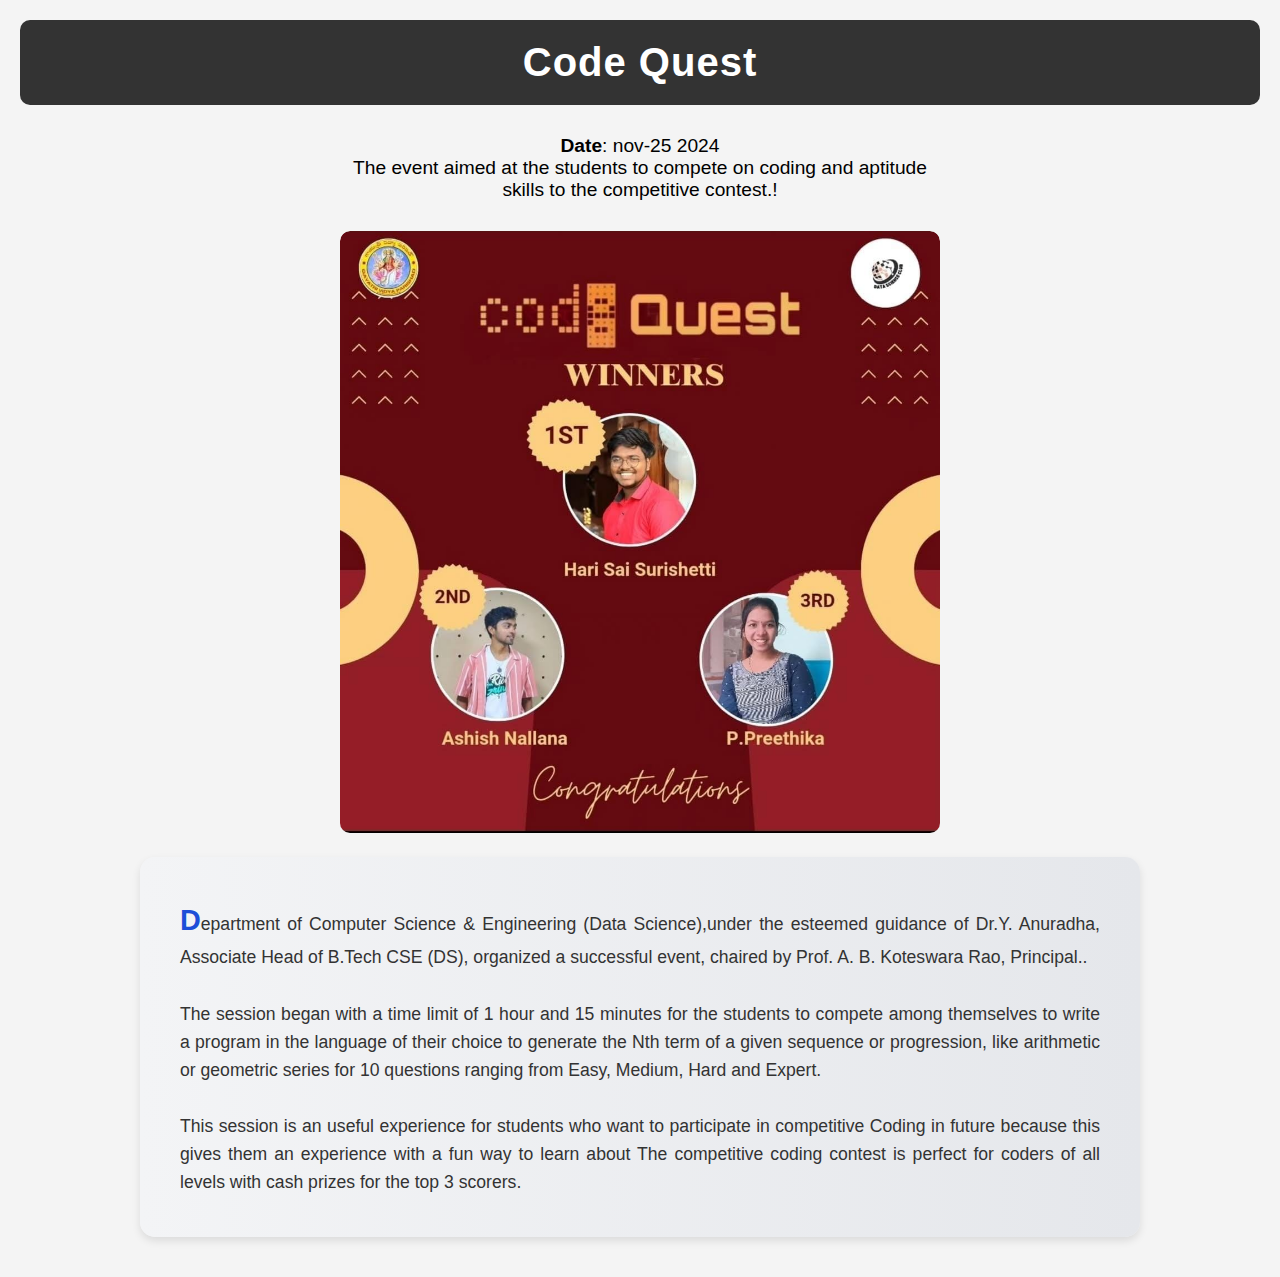
<file: code_quest_images.html>
<!DOCTYPE html>
<html lang="en">
<head>
    <meta charset="UTF-8">
    <meta name="viewport" content="width=device-width, initial-scale=1.0">
    <meta http-equiv="X-UA-Compatible" content="ie=edge">
    <title>code</title>
    <style>
        * {
            margin: 0;
            padding: 0;
            box-sizing: border-box;
            font-family: Arial, sans-serif;
        }

        body {
            background-color: #f4f4f4;
            padding: 20px;
        }

        header {
            text-align: center;
            padding: 20px 0;
            background-color: #333;
            color: white;
            border-radius: 10px;
        }

        h1 {
            font-size: 2.5em;
            letter-spacing: 1px;
        }

        .event-description {
            text-align: center;
            margin: 30px auto;
            max-width: 600px;
            font-size: 1.2em;
        }

        .slider-container {
            position: relative;
            max-width: 600px;
            margin: auto;
            overflow: hidden;
            border-radius: 10px;
        }

        .slider {
            display: flex;
            animation: slide 9s infinite;
        }

        .slide {
            min-width: 100%;
        }

        .slide img {
            width: 100%;
            height: auto;
            border-radius: 10px;
        }

        /* Add keyframes for the slider animation */
        @keyframes slide {
            0% { transform: translateX(0%); }
            33% { transform: translateX(0%); }
            38% { transform: translateX(-100%); }
            66% { transform: translateX(-100%); }
            71% { transform: translateX(-200%); }
            100% { transform: translateX(-200%); }
        }

        /* Responsive adjustments */
        @media screen and (max-width: 768px) {
            h1 {
                font-size: 2em;
            }

            .event-description {
                font-size: 1em;
            }
        }
        .event-description2 {
            background: linear-gradient(to right, #f3f4f6, #e5e7eb); /* Light gradient background */
            padding: 40px;
            border-radius: 15px;
            box-shadow: 0 4px 8px rgba(0, 0, 0, 0.1); /* Subtle shadow effect */
            margin: 20px auto;
            max-width: 1000px; /* Limits width for readability */
            transition: transform 0.3s ease-in-out; /* Animation effect */
        }
        
        .event-description2:hover {
            transform: scale(1.02); /* Slight scaling effect on hover */
        }
        
        .event-description2 p {
            font-family: 'Arial', sans-serif;
            font-size: 1.1rem;
            line-height: 1.6; /* Enhances readability */
            color: #333;
            text-align: justify;
        }
        
        .event-description2 p:first-letter {
            font-size: 1.8rem;
            font-weight: bold; /* Style for first letter */
            color: #1d4ed8; /* Accent color */
        }
        
        @media screen and (max-width: 768px) {
            .event-description2 {
                padding: 20px;
                font-size: 1rem;
            }
        }
        .something {
            display: flex;
            justify-content: space-around;
            margin: 20px;
            background:linear-gradient(to right, #bfd0f3, #3766c5);
            border-radius: 10px;
        }
        .nothing {
            background: linear-gradient(to right, #f3f4f6, #e5e7eb); /* Light gradient background */
            padding: 40px;
            border-radius: 15px;
            box-shadow: 0 4px 8px rgba(0, 0, 0, 0.1); /* Subtle shadow effect */
            margin: 20px auto;
            max-width: 400px; /* Limits width for readability */
            transition: transform 0.3s ease-in-out; /* Animation effect */
        }
        .nothing:hover {
            transform: scale(1.02); /* Slight scaling effect on hover */
            transition: ease 0.5s;
        }
    </style>
</head>
<body>
    <header>
        <h1>Code Quest</h1>
    </header>
    <section class="event-description">
        <p><b>Date</b>: nov-25 2024</p>
        <p>The event aimed at the students to compete on  coding and aptitude skills to the competitive contest.!</p>
    </section>

    <!-- Image Slider -->
    <section class="slider-container">
        <div class="slider">
            <div class="slide">
                <img src="cq1.jpeg" alt="Event Image 1">
            </div>
            <div class="slide">
                <img src="cq2.png" alt="Event Image 2">
            </div>
            <div class="slide">
                <img src="cq3.png" alt="Event Image 3">
            </div>
        </div>
    </section>
    <section class="event-description2">
        <p>Department of Computer Science & Engineering (Data Science),under the esteemed guidance of Dr.Y. Anuradha, Associate Head of B.Tech CSE (DS), organized a successful event, chaired by Prof. A. B. Koteswara Rao, Principal..<br><br>
      The session began with a time limit of 1 hour and 15 minutes for the students to compete among themselves  to write a program in the language of their choice to generate the Nth term of a given sequence or progression, like arithmetic or geometric series for 10 questions ranging from Easy, Medium, Hard and Expert.<br><br>
        This session is an useful experience for students who want to participate in competitive Coding in future because this gives them an experience with a fun way to learn about The competitive coding contest is  perfect for coders of all levels with cash prizes for the top 3 scorers.        
           </p>

    </section>
</body>

</html>
</file>
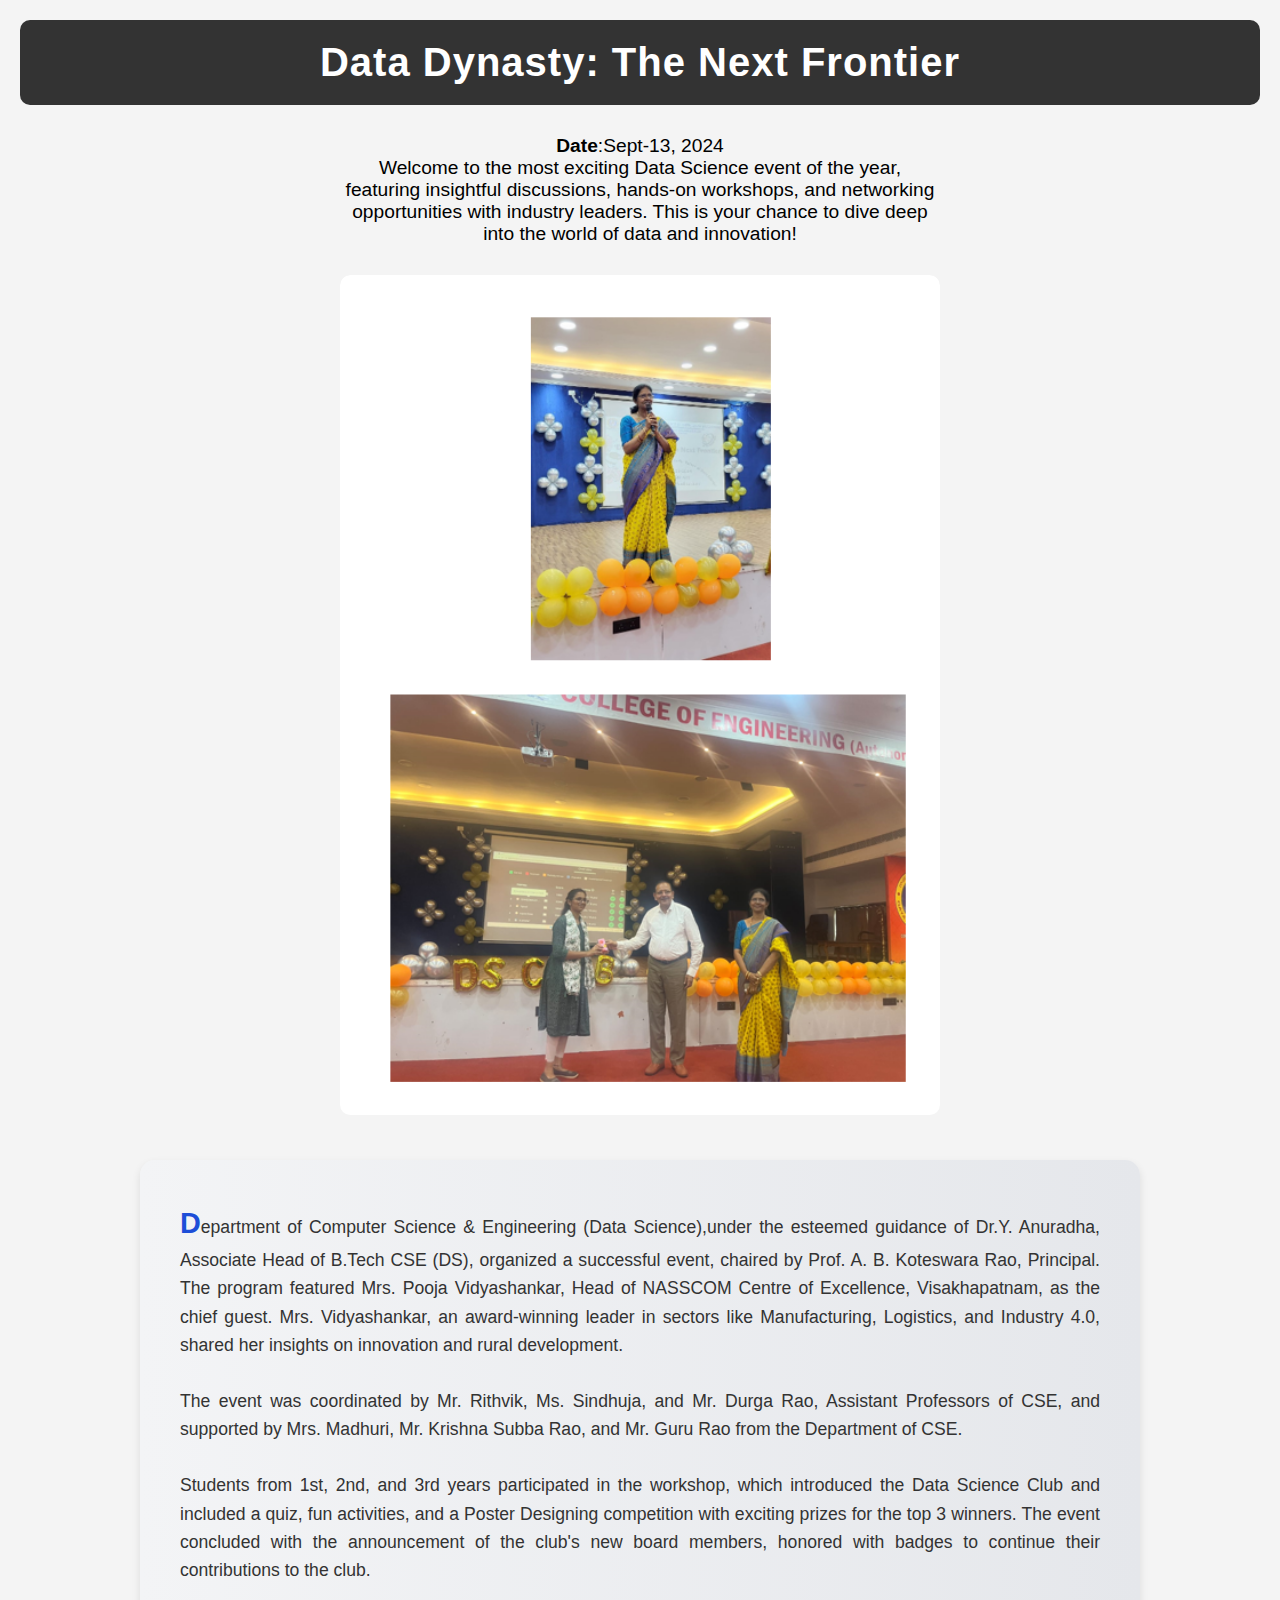
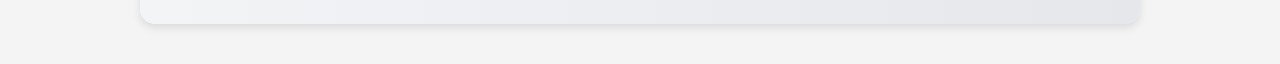
<file: data_dynasty_images.html>
<!DOCTYPE html>
<html lang="en">
<head>
    <meta charset="UTF-8">
    <meta name="viewport" content="width=device-width, initial-scale=1.0">
    <meta http-equiv="X-UA-Compatible" content="ie=edge">
    <title>data dyn</title>
    <style>
        * {
            margin: 0;
            padding: 0;
            box-sizing: border-box;
            font-family: Arial, sans-serif;
        }

        body {
            background-color: #f4f4f4;
            padding: 20px;
        }

        header {
            text-align: center;
            padding: 20px 0;
            background-color: #333;
            color: white;
            border-radius: 10px;
        }

        h1 {
            font-size: 2.5em;
            letter-spacing: 1px;
        }

        .event-description {
            text-align: center;
            margin: 30px auto;
            max-width: 600px;
            font-size: 1.2em;
        }

        .slider-container {
            position: relative;
            max-width: 600px;
            margin: auto;
            overflow: hidden;
            border-radius: 10px;
        }

        .slider {
            display: flex;
            animation: slide 9s infinite;
        }

        .slide {
            min-width: 100%;
        }

        .slide img {
            width: 100%;
            height: auto;
            border-radius: 10px;
        }

        /* Add keyframes for the slider animation */
        @keyframes slide {
            0% { transform: translateX(0%); }
            33% { transform: translateX(0%); }
            38% { transform: translateX(-100%); }
            66% { transform: translateX(-100%); }
            71% { transform: translateX(-200%); }
            100% { transform: translateX(-200%); }
        }

        /* Responsive adjustments */
        @media screen and (max-width: 768px) {
            h1 {
                font-size: 2em;
            }

            .event-description {
                font-size: 1em;
            }
        }
        .event-description2 {
            background: linear-gradient(to right, #f3f4f6, #e5e7eb); /* Light gradient background */
            padding: 40px;
            border-radius: 15px;
            box-shadow: 0 4px 8px rgba(0, 0, 0, 0.1); /* Subtle shadow effect */
            margin: 20px auto;
            max-width: 1000px; /* Limits width for readability */
            transition: transform 0.3s ease-in-out; /* Animation effect */
        }
        
        .event-description2:hover {
            transform: scale(1.02); /* Slight scaling effect on hover */
        }
        
        .event-description2 p {
            font-family: 'Arial', sans-serif;
            font-size: 1.1rem;
            line-height: 1.6; /* Enhances readability */
            color: #333;
            text-align: justify;
        }
        
        .event-description2 p:first-letter {
            font-size: 1.8rem;
            font-weight: bold; /* Style for first letter */
            color: #1d4ed8; /* Accent color */
        }
        
        @media screen and (max-width: 768px) {
            .event-description2 {
                padding: 20px;
                font-size: 1rem;
            }
        }
        .something {
            display: flex;
            justify-content: space-around;
            margin: 20px;
            background:linear-gradient(to right, #bfd0f3, #3766c5);
            border-radius: 10px;
        }
        .nothing {
            background: linear-gradient(to right, #f3f4f6, #e5e7eb); /* Light gradient background */
            padding: 40px;
            border-radius: 15px;
            box-shadow: 0 4px 8px rgba(0, 0, 0, 0.1); /* Subtle shadow effect */
            margin: 20px auto;
            max-width: 400px; /* Limits width for readability */
            transition: transform 0.3s ease-in-out; /* Animation effect */
        }
        .nothing:hover {
            transform: scale(1.02); /* Slight scaling effect on hover */
            transition: ease 0.5s;
        }
    </style>
</head>
<body>
    <header>
        <h1>Data Dynasty: The Next Frontier</h1>
    </header>
    <section class="event-description">
        <p><b>Date</b>:Sept-13, 2024</p>
        <p>Welcome to the most exciting Data Science event of the year, featuring insightful discussions, hands-on workshops, and networking opportunities with industry leaders. This is your chance to dive deep into the world of data and innovation!</p>
    </section>

    <!-- Image Slider -->
    <section class="slider-container">
        <div class="slider">
            <div class="slide">
                <img src="dd1.png" alt="Event Image 1">
            </div>
            <div class="slide">
                <img src="dd2.png" alt="Event Image 2">
            </div>
            <div class="slide">
                <img src="dd3.png" alt="Event Image 3">
            </div>
        </div>
    </section>
    <section class="event-description2">
        <p>Department of Computer Science & Engineering (Data Science),under the esteemed guidance of Dr.Y. Anuradha, Associate Head of B.Tech CSE (DS), organized a successful event, chaired by Prof. A. B. Koteswara Rao, Principal. The program featured Mrs. Pooja Vidyashankar, Head of NASSCOM Centre of Excellence, Visakhapatnam, as the chief guest. Mrs. Vidyashankar, an award-winning leader in sectors like Manufacturing, Logistics, and Industry 4.0, shared her insights on innovation and rural development.<br><br>

        The event was coordinated by Mr. Rithvik, Ms. Sindhuja, and Mr. Durga Rao, Assistant Professors of CSE, and supported by Mrs. Madhuri, Mr. Krishna Subba Rao, and Mr. Guru Rao from the Department of CSE.<br><br>
            
        Students from 1st, 2nd, and 3rd years participated in the workshop, which introduced the Data Science Club and included a quiz, fun activities, and a Poster Designing competition with exciting prizes for the top 3 winners. The event concluded with the announcement of the club's new board members, honored with badges to continue their contributions to the club.
            
            </p>

    </section>
</body>

</html>
</file>
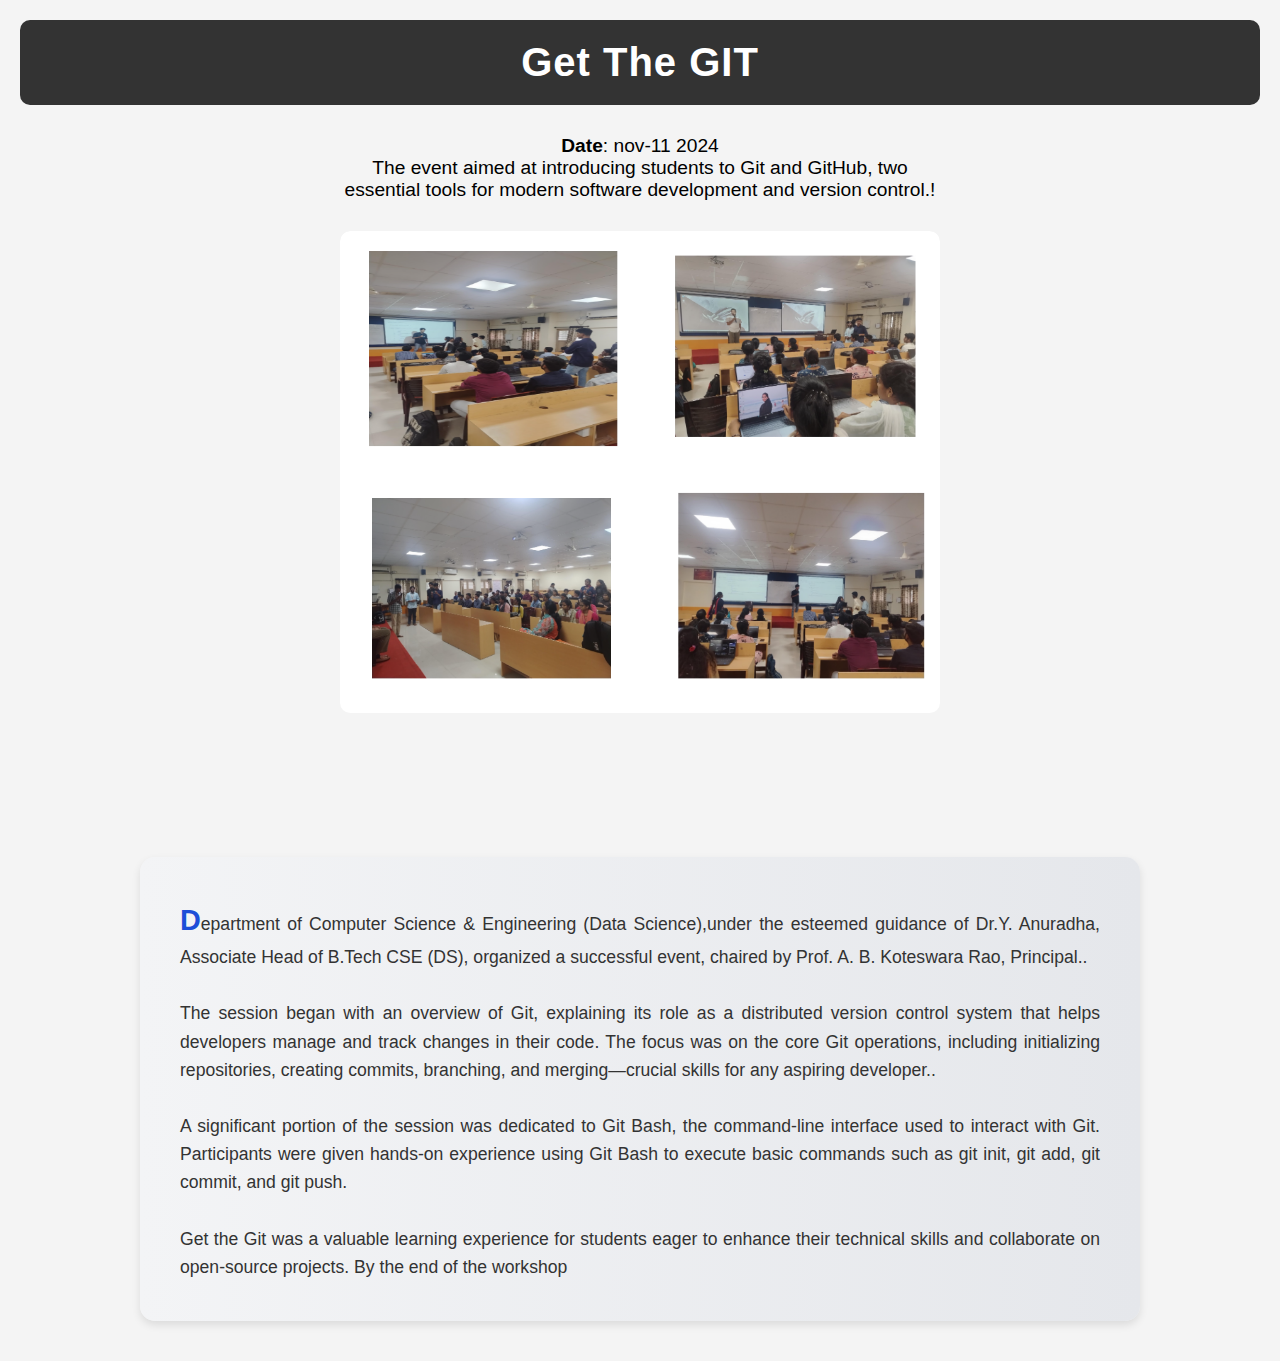
<file: Get_The_GIT_images.html>
<!DOCTYPE html>
<html lang="en">
<head>
    <meta charset="UTF-8">
    <meta name="viewport" content="width=device-width, initial-scale=1.0">
    <meta http-equiv="X-UA-Compatible" content="ie=edge">
    <title>git</title>
    <style>
        * {
            margin: 0;
            padding: 0;
            box-sizing: border-box;
            font-family: Arial, sans-serif;
        }

        body {
            background-color: #f4f4f4;
            padding: 20px;
        }

        header {
            text-align: center;
            padding: 20px 0;
            background-color: #333;
            color: white;
            border-radius: 10px;
        }

        h1 {
            font-size: 2.5em;
            letter-spacing: 1px;
        }

        .event-description {
            text-align: center;
            margin: 30px auto;
            max-width: 600px;
            font-size: 1.2em;
        }

        .slider-container {
            position: relative;
            max-width: 600px;
            margin: auto;
            overflow: hidden;
            border-radius: 10px;
        }

        .slider {
            display: flex;
            animation: slide 9s infinite;
        }

        .slide {
            min-width: 100%;
        }

        .slide img {
            width: 100%;
            height: auto;
            border-radius: 10px;
        }

        /* Add keyframes for the slider animation */
        @keyframes slide {
            0% { transform: translateX(0%); }
            33% { transform: translateX(0%); }
            38% { transform: translateX(-100%); }
            66% { transform: translateX(-100%); }
            71% { transform: translateX(-200%); }
            100% { transform: translateX(-200%); }
        }

        /* Responsive adjustments */
        @media screen and (max-width: 768px) {
            h1 {
                font-size: 2em;
            }

            .event-description {
                font-size: 1em;
            }
        }
        .event-description2 {
            background: linear-gradient(to right, #f3f4f6, #e5e7eb); /* Light gradient background */
            padding: 40px;
            border-radius: 15px;
            box-shadow: 0 4px 8px rgba(0, 0, 0, 0.1); /* Subtle shadow effect */
            margin: 20px auto;
            max-width: 1000px; /* Limits width for readability */
            transition: transform 0.3s ease-in-out; /* Animation effect */
        }
        
        .event-description2:hover {
            transform: scale(1.02); /* Slight scaling effect on hover */
        }
        
        .event-description2 p {
            font-family: 'Arial', sans-serif;
            font-size: 1.1rem;
            line-height: 1.6; /* Enhances readability */
            color: #333;
            text-align: justify;
        }
        
        .event-description2 p:first-letter {
            font-size: 1.8rem;
            font-weight: bold; /* Style for first letter */
            color: #1d4ed8; /* Accent color */
        }
        
        @media screen and (max-width: 768px) {
            .event-description2 {
                padding: 20px;
                font-size: 1rem;
            }
        }
        .something {
            display: flex;
            justify-content: space-around;
            margin: 20px;
            background:linear-gradient(to right, #bfd0f3, #3766c5);
            border-radius: 10px;
        }
        .nothing {
            background: linear-gradient(to right, #f3f4f6, #e5e7eb); /* Light gradient background */
            padding: 40px;
            border-radius: 15px;
            box-shadow: 0 4px 8px rgba(0, 0, 0, 0.1); /* Subtle shadow effect */
            margin: 20px auto;
            max-width: 400px; /* Limits width for readability */
            transition: transform 0.3s ease-in-out; /* Animation effect */
        }
        .nothing:hover {
            transform: scale(1.02); /* Slight scaling effect on hover */
            transition: ease 0.5s;
        }
    </style>
</head>
<body>
    <header>
        <h1>Get The GIT</h1>
    </header>
    <section class="event-description">
        <p><b>Date</b>: nov-11 2024</p>
        <p>The event aimed at introducing students to Git and GitHub, two essential tools for modern software development and version control.!</p>
    </section>

    <!-- Image Slider -->
    <section class="slider-container">
        <div class="slider">
            <div class="slide">
                <img src="gt1.png" alt="Event Image 1">
            </div>
            <div class="slide">
                <img src="gt2.jpg" alt="Event Image 2">
            </div>
            <div class="slide">
                <img src="gt3.jpg" alt="Event Image 3">
            </div>
        </div>
    </section>
    <section class="event-description2">
        <p>Department of Computer Science & Engineering (Data Science),under the esteemed guidance of Dr.Y. Anuradha, Associate Head of B.Tech CSE (DS), organized a successful event, chaired by Prof. A. B. Koteswara Rao, Principal..<br><br>
       The session began with an overview of Git, explaining its role as a distributed version control system that helps developers manage and track changes in their code. The focus was on the core Git operations, including initializing repositories, creating commits, branching, and merging—crucial skills for any aspiring developer..<br><br>
       A significant portion of the session was dedicated to Git Bash, the command-line interface used to interact with Git. Participants were given hands-on experience using Git Bash to execute basic commands such as git init, git add, git commit, and git push.<br><br>
       Get the Git was a valuable learning experience for students eager to enhance their technical skills and collaborate on open-source projects. By the end of the workshop         
               
       </p>

    </section>
</body>

</html>
</file>
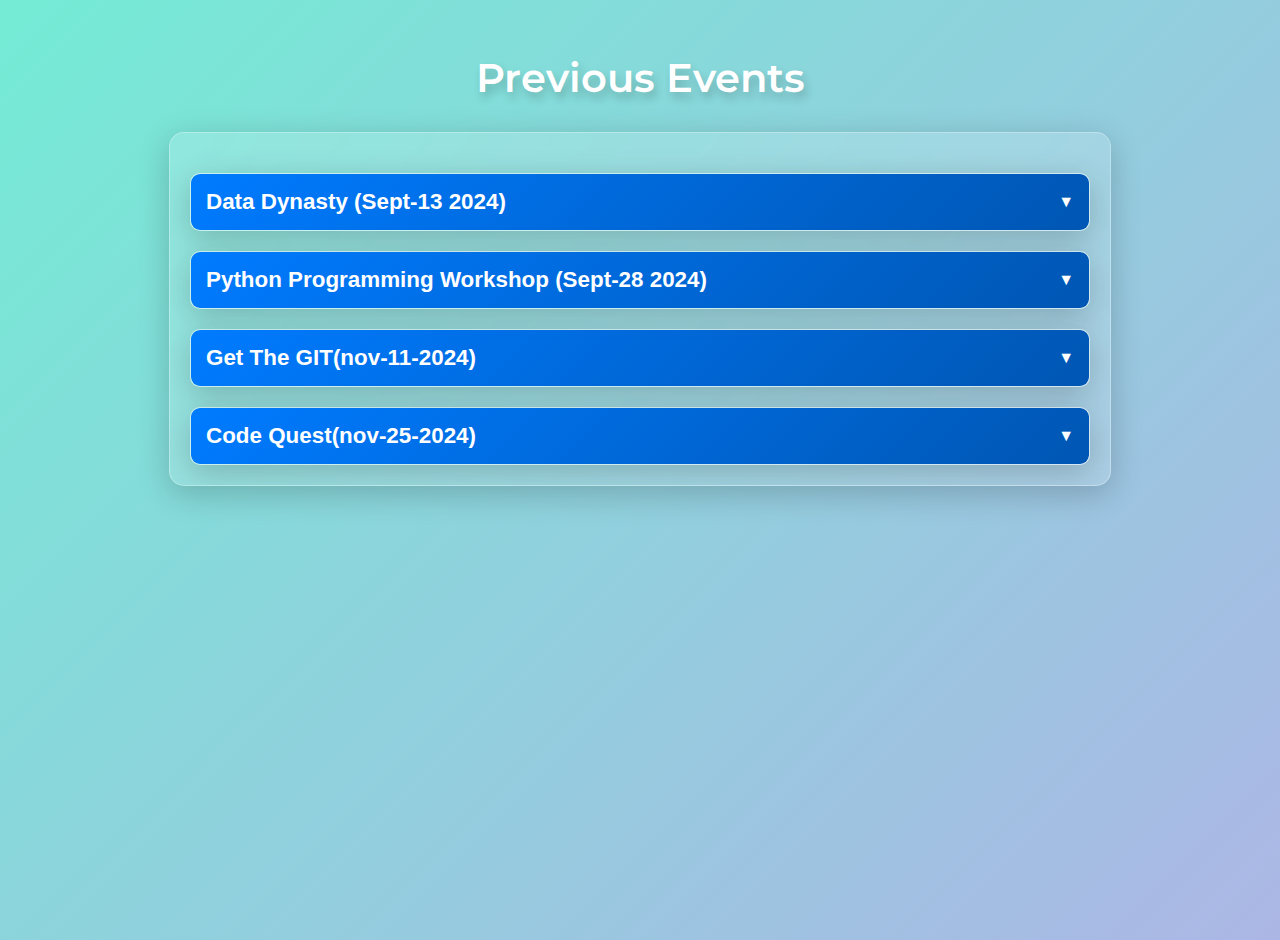
<file: prev_event.html>
<!DOCTYPE html>
<html lang="en">
<head>
  <meta charset="UTF-8">
  <meta name="viewport" content="width=device-width, initial-scale=1.0">
  <title>Previous Events</title>
  <link href="https://fonts.googleapis.com/css2?family=Montserrat:wght@400;600&display=swap" rel="stylesheet">
  <style>
    /* Base styling */
    body {
      font-family: 'Montserrat', sans-serif;
      background: linear-gradient(135deg, #74ebd5 0%, #acb6e5 100%);
      margin: 0;
      padding: 20px;
      display: flex;
      flex-direction: column;
      align-items: center;
      min-height: 100vh;
      overflow-y: auto;
    }

    h2 {
      color: #fff;
      text-align: center;
      margin-bottom: 30px;
      font-size: 2.5rem;
      font-weight: 600;
      text-shadow: 3px 6px 10px rgba(0, 0, 0, 0.2);
      animation: fadeIn 1s ease-in-out;
    }

    /* Container styling */
    .container {
      width: 100%;
      max-width: 900px;
      padding: 20px;
      border-radius: 15px;
      background: rgba(255, 255, 255, 0.15);
      box-shadow: 0 8px 32px rgba(0, 0, 0, 0.2);
      backdrop-filter: blur(12px);
      border: 1px solid rgba(255, 255, 255, 0.3);
      overflow: hidden;
      animation: fadeInUp 1s ease-out;
    }


    /* Event card styling */
    .event-card {
      margin-top: 20px;
      border-radius: 10px;
      overflow: hidden;
      transition: transform 0.3s;
      background: rgba(255, 255, 255, 0.15);
      box-shadow: 0 8px 32px rgba(0, 0, 0, 0.2);
      backdrop-filter: blur(12px);
      border: 1px solid rgba(255, 255, 255, 0.3);
    }

    .event-card:hover {
      transform: translateY(-5px);
      box-shadow: 0 4px 20px rgba(0, 204, 255, 0.5);
    }

    /* Collapsible button styling */
    .collapsible {
      cursor: pointer;
      padding: 15px;
      font-size: 1.4rem;
      font-weight: 600;
      border: none;
      outline: none;
      width: 100%;
      text-align: left;
      background: linear-gradient(135deg, #007bff, #0056b3);
      color: white;
      border-radius: 8px;
      display: flex;
      justify-content: space-between;
      align-items: center;
      transition: all 0.4s ease;
    }

    .collapsible:hover {
      background: linear-gradient(135deg, #0056b3, #004080);
      box-shadow: 0 6px 20px rgba(0, 123, 255, 0.5);
      transition:ease 1s;
    }

    .collapsible:after {
      content: '\25BC';
      font-size: 1rem;
      transition: transform 0.4s;
      color: white;
    }

    .active:after {
      transform: rotate(180deg);
    }

    /* Content styling */
    .content {
      display: block;
      transition: max-height 0.4s ease, padding 0.4s ease;
      max-height: 0;
      padding: 0;
      overflow: hidden;
    }

    .content.show {
      max-height: 500px;
      padding: 10px 15px;
      animation: fadeInContent 0.6s ease-in-out;
    }

    /* Table styling */
    table {
      width: 100%;
      border-collapse: separate;
      border-spacing: 0 10px;
      margin: 15px 0;
    }

    th, td {
      padding: 12px;
      text-align: left;
      border-radius: 10px;
    }

    th {
      font-size: 1rem;
      color: white;
      background: linear-gradient(135deg, #007bff, #0056b3);
      font-weight: bold;
    }

    td {
      border-bottom: 1px solid #ddd;
      background: rgba(255, 255, 255, 0.9);
      backdrop-filter: blur(6px);
    }

    td ul {
      margin: 0;
      padding-left: 20px;
      list-style-type: disc;
    }

    /* Event image styling */
    .event-image {
      display: block;
      width: 100%;
      height: auto;
      place-items: center;
      max-height: auto;
      margin-bottom: 10px;
      border-radius: 10px;
      object-fit: cover;
      transition: transform 0.3s ease;
    }

    .event-image:hover {
      transform: scale(1.02);
    }

    /* View images button styling */
    .view-images-button {
      display: inline-block;
      padding: 10px 25px;
      margin-top: 15px;
      background: linear-gradient(135deg, #28a745, #218838);
      color: white;
      font-size: 1rem;
      border: none;
      border-radius: 8px;
      cursor: pointer;
      text-align: center;
      text-decoration: none;
      transition: transform 0.3s;
      box-shadow: 0 4px 12px rgba(0, 0, 0, 0.3);
    }

    .view-images-button:hover {
      transition: ease 1s;
      background: linear-gradient(135deg, #218838, #19692c);
      transform: scale(1.05);
    }

    /* Responsive design */
    @media (max-width: 600px) {
      h2 {
        font-size: 2rem;
      }

      .collapsible {
        font-size: 1.1rem;
        padding: 12px;
      }

      .content {
        padding: 8px;
      }

      th, td {
        padding: 8px;
      }

      .view-images-button {
        font-size: 0.9rem;
        padding: 8px 15px;
      }
    }

    /* Animations */
    @keyframes fadeIn {
      from { opacity: 0; }
      to { opacity: 1; }
    }

    @keyframes fadeInUp {
      from { opacity: 0; transform: translateY(20px); }
      to { opacity: 1; transform: translateY(0); }
    }

    @keyframes fadeInContent {
      from { opacity: 0; transform: scale(0.95); }
      to { opacity: 1; transform: scale(1); }
    }
  </style>
</head>
<body>

<h2>Previous Events</h2>

<div class="container">
  <div class="event-card">
    <button class="collapsible">Data Dynasty (Sept-13 2024)</button>
    <div class="content">
      
      <table>
        <tr>
          <th>Organized By</th>
          <td>Data Science Club</td>
        </tr>
        <tr>
          <th>Description</th>
          <td>An introductory event for freshers to Data Science through talks, games, and networking with seniors.</td>
        </tr>
        <tr>
          <th>Objectives</th>
          <td>
            <ul>
              <li>Understand basics of Data Science</li>
              <li>Learn about real-world applications</li>
              <li>Test their knowledge</li>
              <li>Get inspired to explore Data Science</li>
            </ul>
          </td>
        </tr>
        <tr>
          <th>Organizing Committee</th>
          <td>
            <strong>Programme Coordinators:</strong> Durga Rao, Rithwik, Sindhuja<br>
            <strong>Student Conveners:</strong> S. Bhuvana Sandhya, V. Pranay
          </td>
        </tr>
      </table>
      <a href="data_dynasty_images.html" class="view-images-button">View Event Images</a>
    </div>
  </div>

  <div class="event-card">
    <button class="collapsible">Python Programming Workshop (Sept-28 2024)</button>
    <div class="content">
      <table>
        <tr>
          <th>Organized By</th>
          <td>Data Science Club</td>
        </tr>
        <tr>
          <th>Description</th>
          <td>A hands-on Python workshop covering the fundamentals, syntax, control structures, and functions.</td>
        </tr>
        <tr>
          <th>Objectives</th>
          <td>
            <ul>
              <li>Understand Python Fundamentals</li>
              <li>Implement Control Structures</li>
            </ul>
          </td>
        </tr>
        <tr>
          <th>Organizing Committee</th>
          <td>
            <strong>Programme Convener:</strong> Dr. Y. Anuradha<br>
            <strong>Student Conveners:</strong> S. Bhuvana Sandhya, V. Pranay
          </td>
        </tr>
      </table>
      <a href="python_workshop_images.html" class="view-images-button">View Event Images</a>
    </div>
  </div>

  <div class="event-card">
    <button class="collapsible">Get The GIT(nov-11-2024)</button>
    <div class="content">
      
      <table>
        <tr>
          <th>Organized By</th>
          <td>Data Science Club</td>
        </tr>
        <tr>
          <th>Description</th>
          <td>The event aimed at introducing students to Git and GitHub, two essential tools for modern software development and version control.</td>
        </tr>
        <tr>
          <th>Objectives</th>
          <td>
            <ul>
              <li>Understand the fundamentals of Git and version control.</li>
              <li>Work with essential Git commands and understand their basic syntax.</li>
              <li>Create and manage repositories on GitHub.</li>
              <li>Use branching and merging to manage different versions of their work.</li>
            </ul>
          </td>
        </tr>
        <tr>
          <th>Organizing Committee</th>
          <td>
            <strong>Programme Convener:</strong> Dr. Y. Anuradha<br>
            <strong>Student Conveners:</strong> S. Bhuvana Sandhya, V. Pranay
          </td>
        </tr>
      </table>
      <a href="Get_The_GIT_images.html" class="view-images-button">View Event Images</a>
    </div>
  </div>


  <div class="event-card">
    <button class="collapsible">Code Quest(nov-25-2024)</button>
    <div class="content">
            <table>
        <tr>
          <th>Organized By</th>
          <td>Data Science Club</td>
        </tr>
        <tr>
          <th>Description</th>
          <td>The event aimed at the students to compete on  coding and aptitude skills to the competitive contest.</td>
        </tr>
        <tr>
          <th>Objectives</th>
          <td>
            <ul>
              <li>Gain experience in competitive coding</li>
              <li>Network with fellow coders</li>
              <li>Manage time for solving different levels for problems</li>
            </ul>
          </td>
        </tr>
        <tr>
          <th>Organizing Committee</th>
          <td>
            <strong>Programme Convener:</strong> Dr. Y. Anuradha<br>
            <strong>Student Conveners:</strong> S. Bhuvana Sandhya, V. Pranay
          </td>
        </tr>
      </table>
      <a href="code_quest_images.html" class="view-images-button">View Event Images</a>
    </div>
  </div>
</div>

<script>
  var coll = document.getElementsByClassName("collapsible");
  for (var i = 0; i < coll.length; i++) {
    coll[i].addEventListener("click", function() {
      var content = this.nextElementSibling;

      for (var j = 0; j < coll.length; j++) {
        var otherContent = coll[j].nextElementSibling;
        if (coll[j] !== this) {
          coll[j].classList.remove("active");
          otherContent.style.maxHeight = null;
          otherContent.classList.remove("show");
        }
      }

      this.classList.toggle("active");
      if (content.style.maxHeight) {
        content.style.maxHeight = null;
        content.classList.remove("show");
      } else {
        content.classList.add("show");
        content.style.maxHeight = content.scrollHeight + "px";
        content.scrollIntoView({ behavior: 'smooth', block: 'start' });
      }
    });
  }
</script>

</body>
</html>
</file>
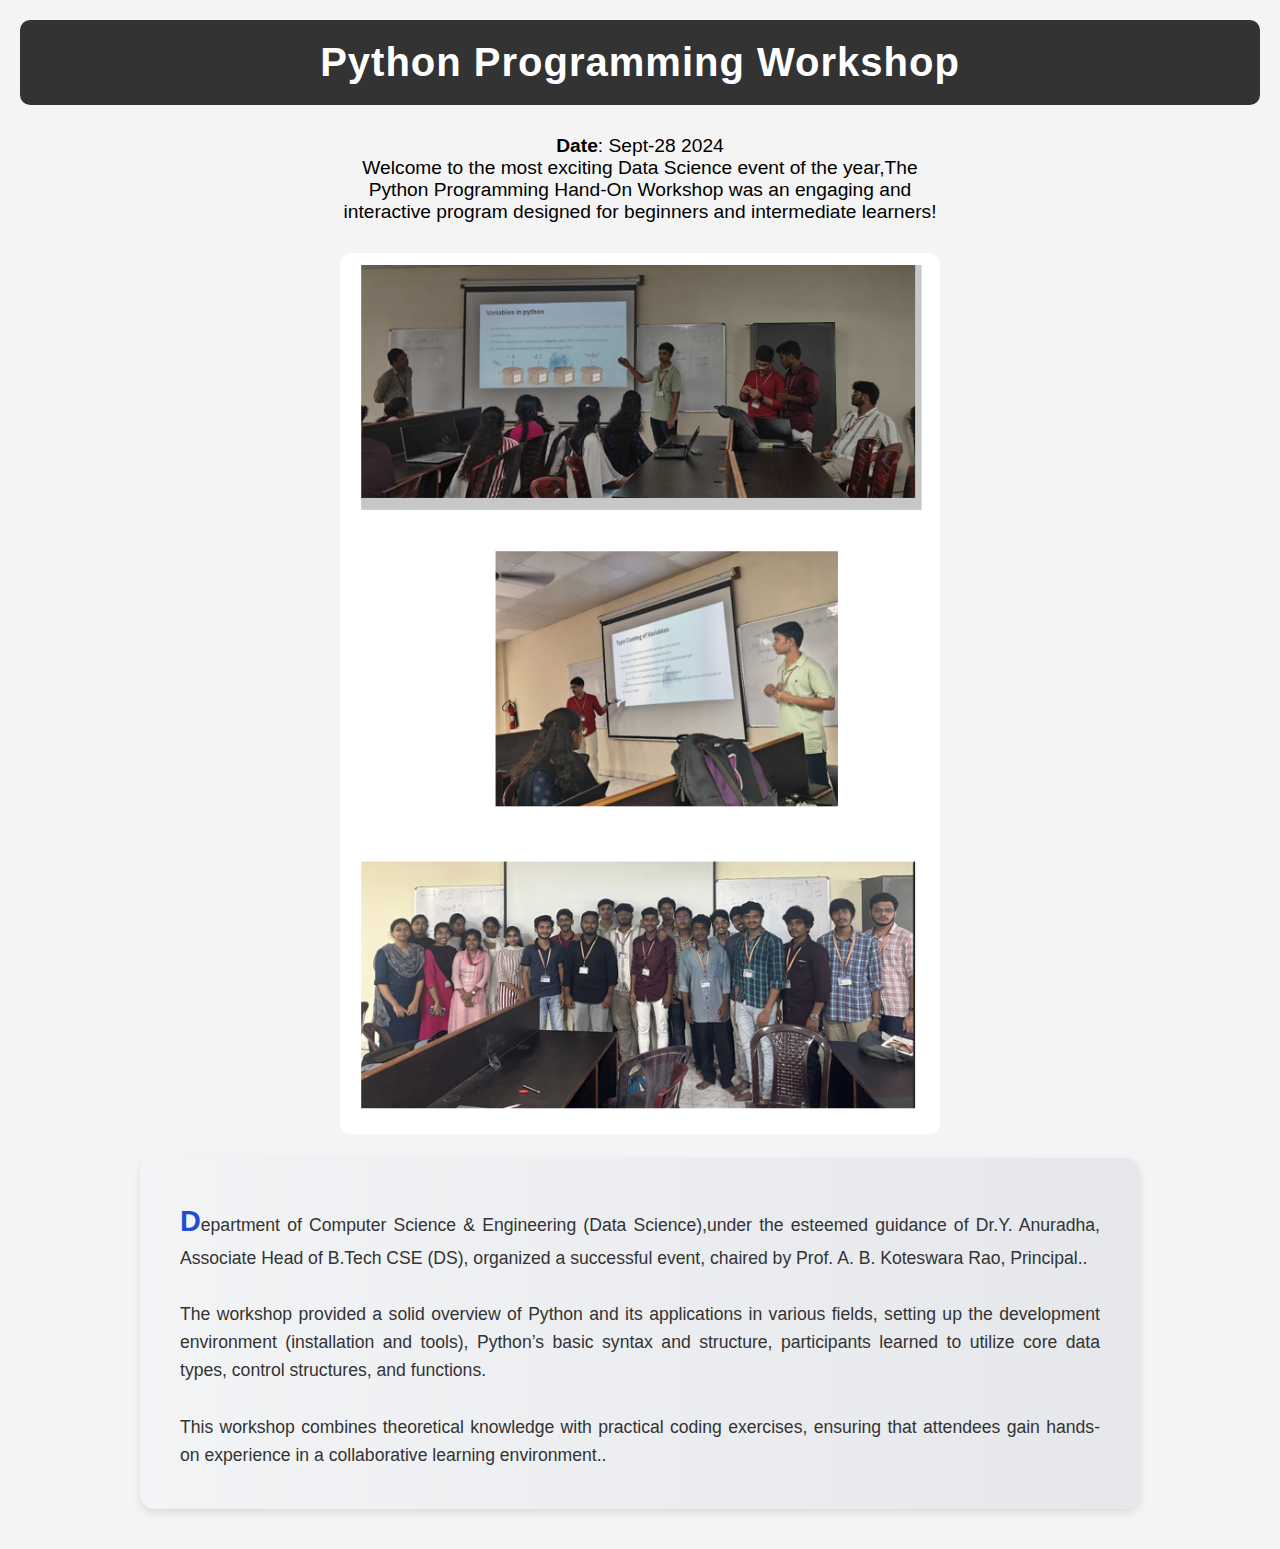
<file: python_workshop_images.html>
<!DOCTYPE html>
<html lang="en">
<head>
    <meta charset="UTF-8">
    <meta name="viewport" content="width=device-width, initial-scale=1.0">
    <meta http-equiv="X-UA-Compatible" content="ie=edge">
    <title>py pro</title>
    <style>
        * {
            margin: 0;
            padding: 0;
            box-sizing: border-box;
            font-family: Arial, sans-serif;
        }

        body {
            background-color: #f4f4f4;
            padding: 20px;
        }

        header {
            text-align: center;
            padding: 20px 0;
            background-color: #333;
            color: white;
            border-radius: 10px;
        }

        h1 {
            font-size: 2.5em;
            letter-spacing: 1px;
        }

        .event-description {
            text-align: center;
            margin: 30px auto;
            max-width: 600px;
            font-size: 1.2em;
        }

        .slider-container {
            position: relative;
            max-width: 600px;
            margin: auto;
            overflow: hidden;
            border-radius: 10px;
        }

        .slider {
            display: flex;
            animation: slide 9s infinite;
        }

        .slide {
            min-width: 100%;
        }

        .slide img {
            width: 100%;
            height: auto;
            border-radius: 10px;
        }

        /* Add keyframes for the slider animation */
        @keyframes slide {
            0% { transform: translateX(0%); }
            33% { transform: translateX(0%); }
            38% { transform: translateX(-100%); }
            66% { transform: translateX(-100%); }
            71% { transform: translateX(-200%); }
            100% { transform: translateX(-200%); }
        }

        /* Responsive adjustments */
        @media screen and (max-width: 768px) {
            h1 {
                font-size: 2em;
            }

            .event-description {
                font-size: 1em;
            }
        }
        .event-description2 {
            background: linear-gradient(to right, #f3f4f6, #e5e7eb); /* Light gradient background */
            padding: 40px;
            border-radius: 15px;
            box-shadow: 0 4px 8px rgba(0, 0, 0, 0.1); /* Subtle shadow effect */
            margin: 20px auto;
            max-width: 1000px; /* Limits width for readability */
            transition: transform 0.3s ease-in-out; /* Animation effect */
        }
        
        .event-description2:hover {
            transform: scale(1.02); /* Slight scaling effect on hover */
        }
        
        .event-description2 p {
            font-family: 'Arial', sans-serif;
            font-size: 1.1rem;
            line-height: 1.6; /* Enhances readability */
            color: #333;
            text-align: justify;
        }
        
        .event-description2 p:first-letter {
            font-size: 1.8rem;
            font-weight: bold; /* Style for first letter */
            color: #1d4ed8; /* Accent color */
        }
        
        @media screen and (max-width: 768px) {
            .event-description2 {
                padding: 20px;
                font-size: 1rem;
            }
        }
        .something {
            display: flex;
            justify-content: space-around;
            margin: 20px;
            background:linear-gradient(to right, #bfd0f3, #3766c5);
            border-radius: 10px;
        }
        .nothing {
            background: linear-gradient(to right, #f3f4f6, #e5e7eb); /* Light gradient background */
            padding: 40px;
            border-radius: 15px;
            box-shadow: 0 4px 8px rgba(0, 0, 0, 0.1); /* Subtle shadow effect */
            margin: 20px auto;
            max-width: 400px; /* Limits width for readability */
            transition: transform 0.3s ease-in-out; /* Animation effect */
        }
        .nothing:hover {
            transform: scale(1.02); /* Slight scaling effect on hover */
            transition: ease 0.5s;
        }
    </style>
</head>
<body>
    <header>
        <h1>Python Programming Workshop</h1>
    </header>
    <section class="event-description">
        <p><b>Date</b>: Sept-28 2024</p>
        <p>Welcome to the most exciting Data Science event of the year,The Python Programming Hand-On Workshop was an engaging and interactive program designed for beginners and intermediate learners!</p>
    </section>

    <!-- Image Slider -->
    <section class="slider-container">
        <div class="slider">
            <div class="slide">
                <img src="ppw1.png" alt="Event Image 1">
            </div>
            <div class="slide">
                <img src="ppw2.png" alt="Event Image 2">
            </div>
            <div class="slide">
                <img src="ppw3.png" alt="Event Image 3">
            </div>
        </div>
    </section>
    <section class="event-description2">
        <p>Department of Computer Science & Engineering (Data Science),under the esteemed guidance of Dr.Y. Anuradha, Associate Head of B.Tech CSE (DS), organized a successful event, chaired by Prof. A. B. Koteswara Rao, Principal..<br><br>
       The workshop provided a solid overview of Python and its applications in various fields, setting up the development environment (installation and tools), Python’s basic syntax and structure, participants learned to utilize core data types, control structures, and functions.<br><br>
            
        This workshop combines theoretical knowledge with practical coding exercises, ensuring that attendees gain hands-on experience in a collaborative learning environment..
            
       </p>

    </section>
</body>

</html>
</file>
